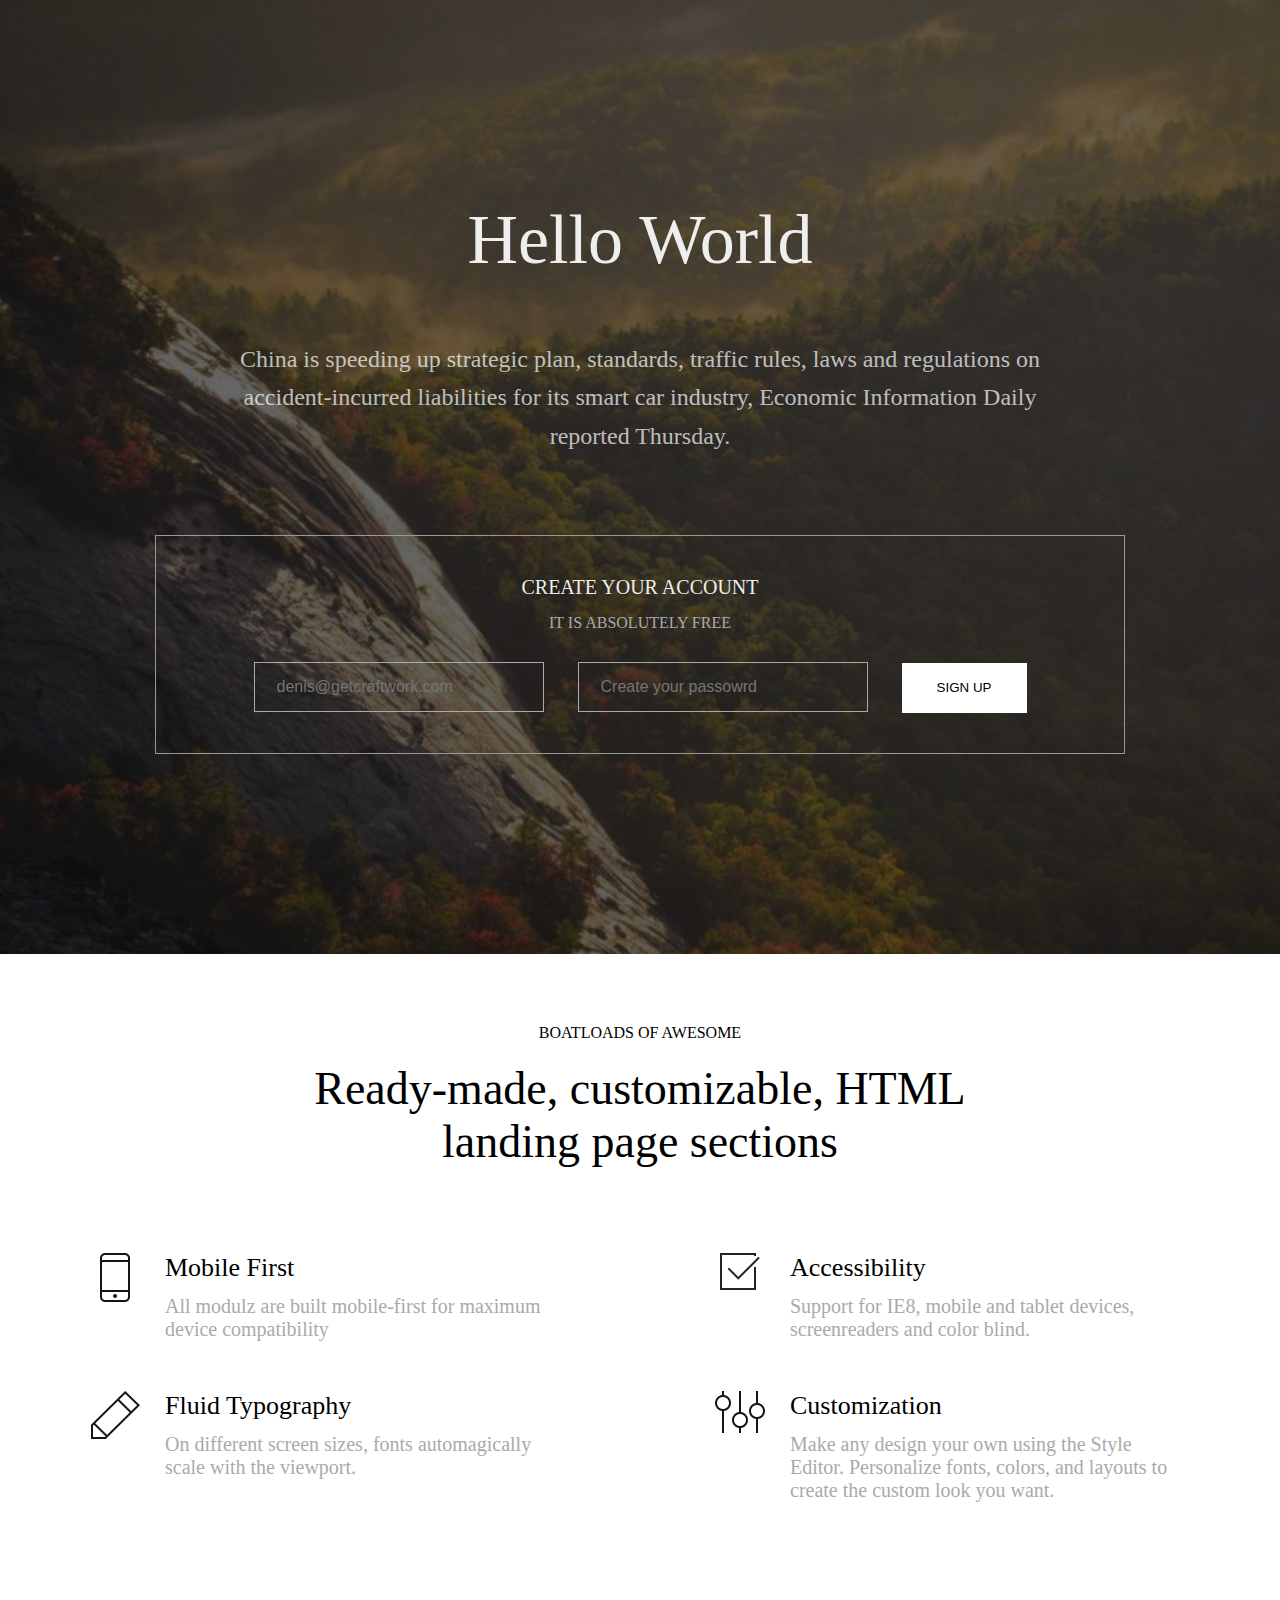
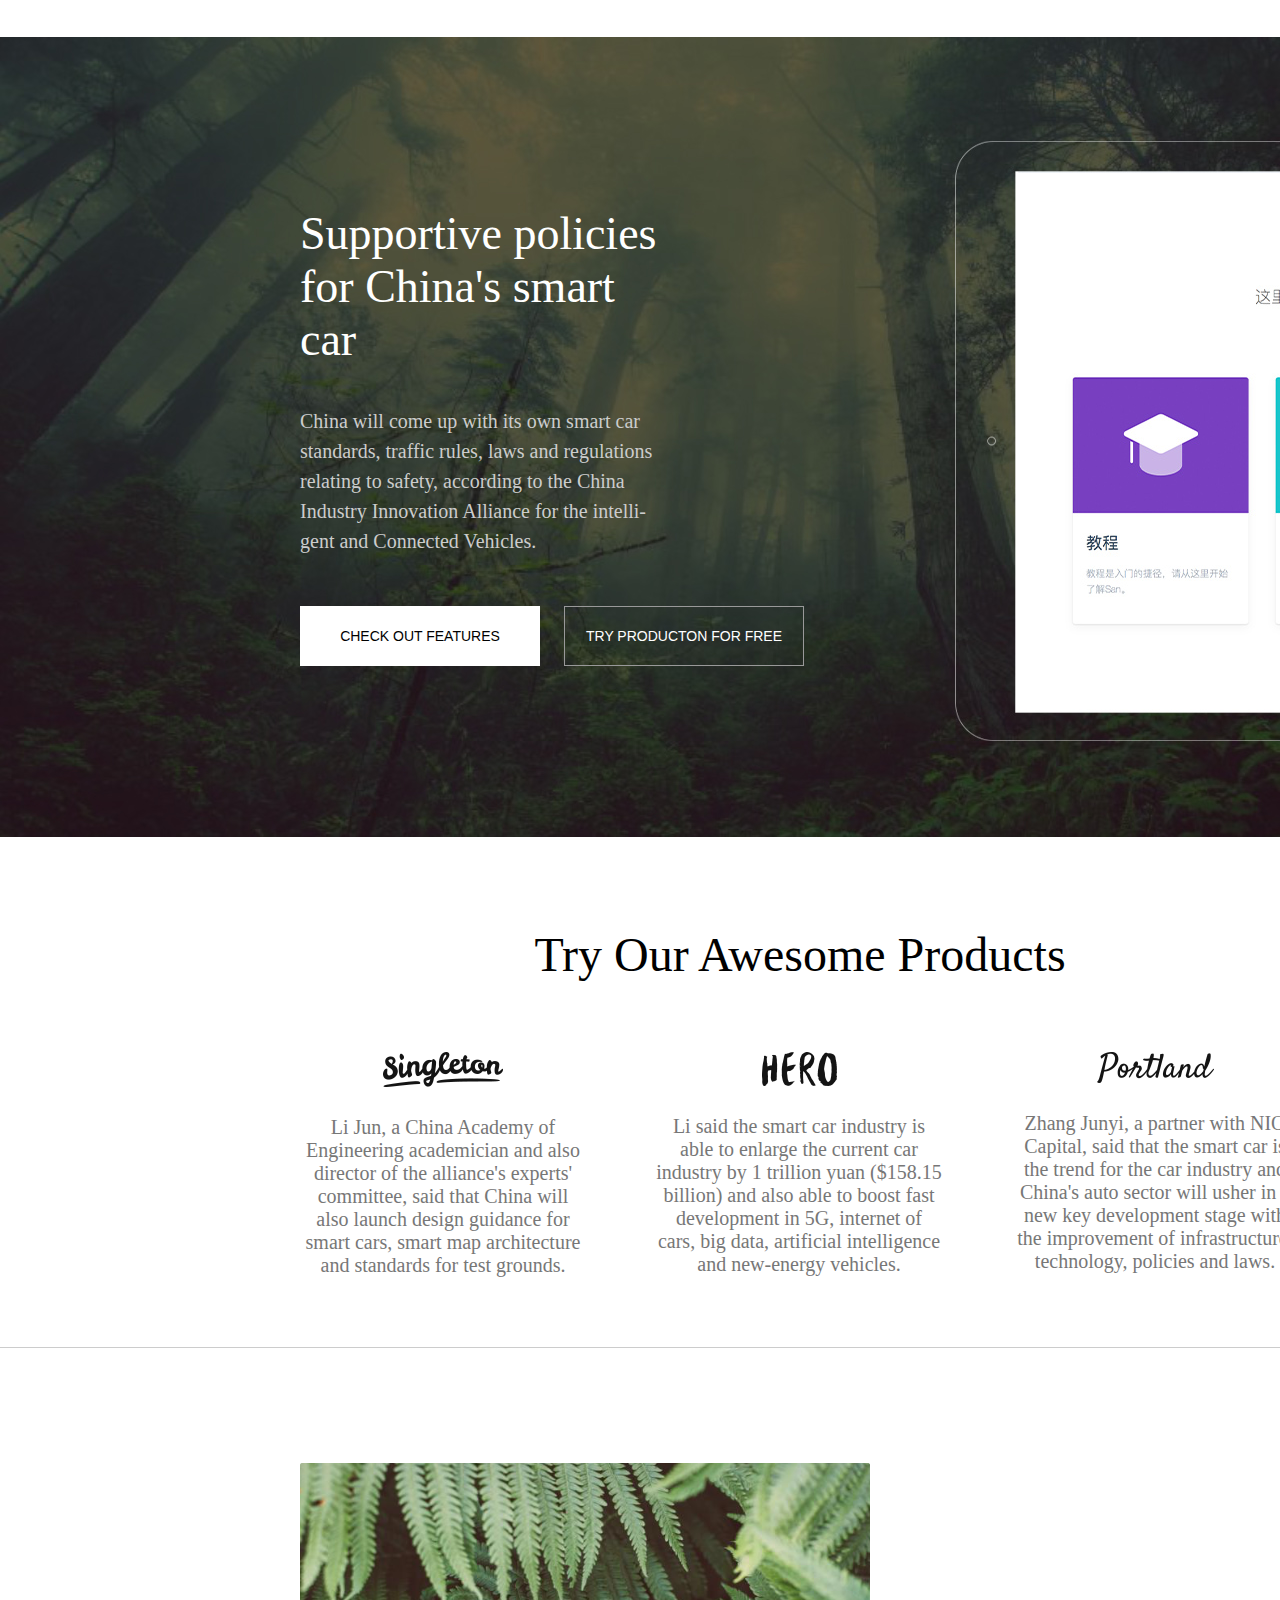
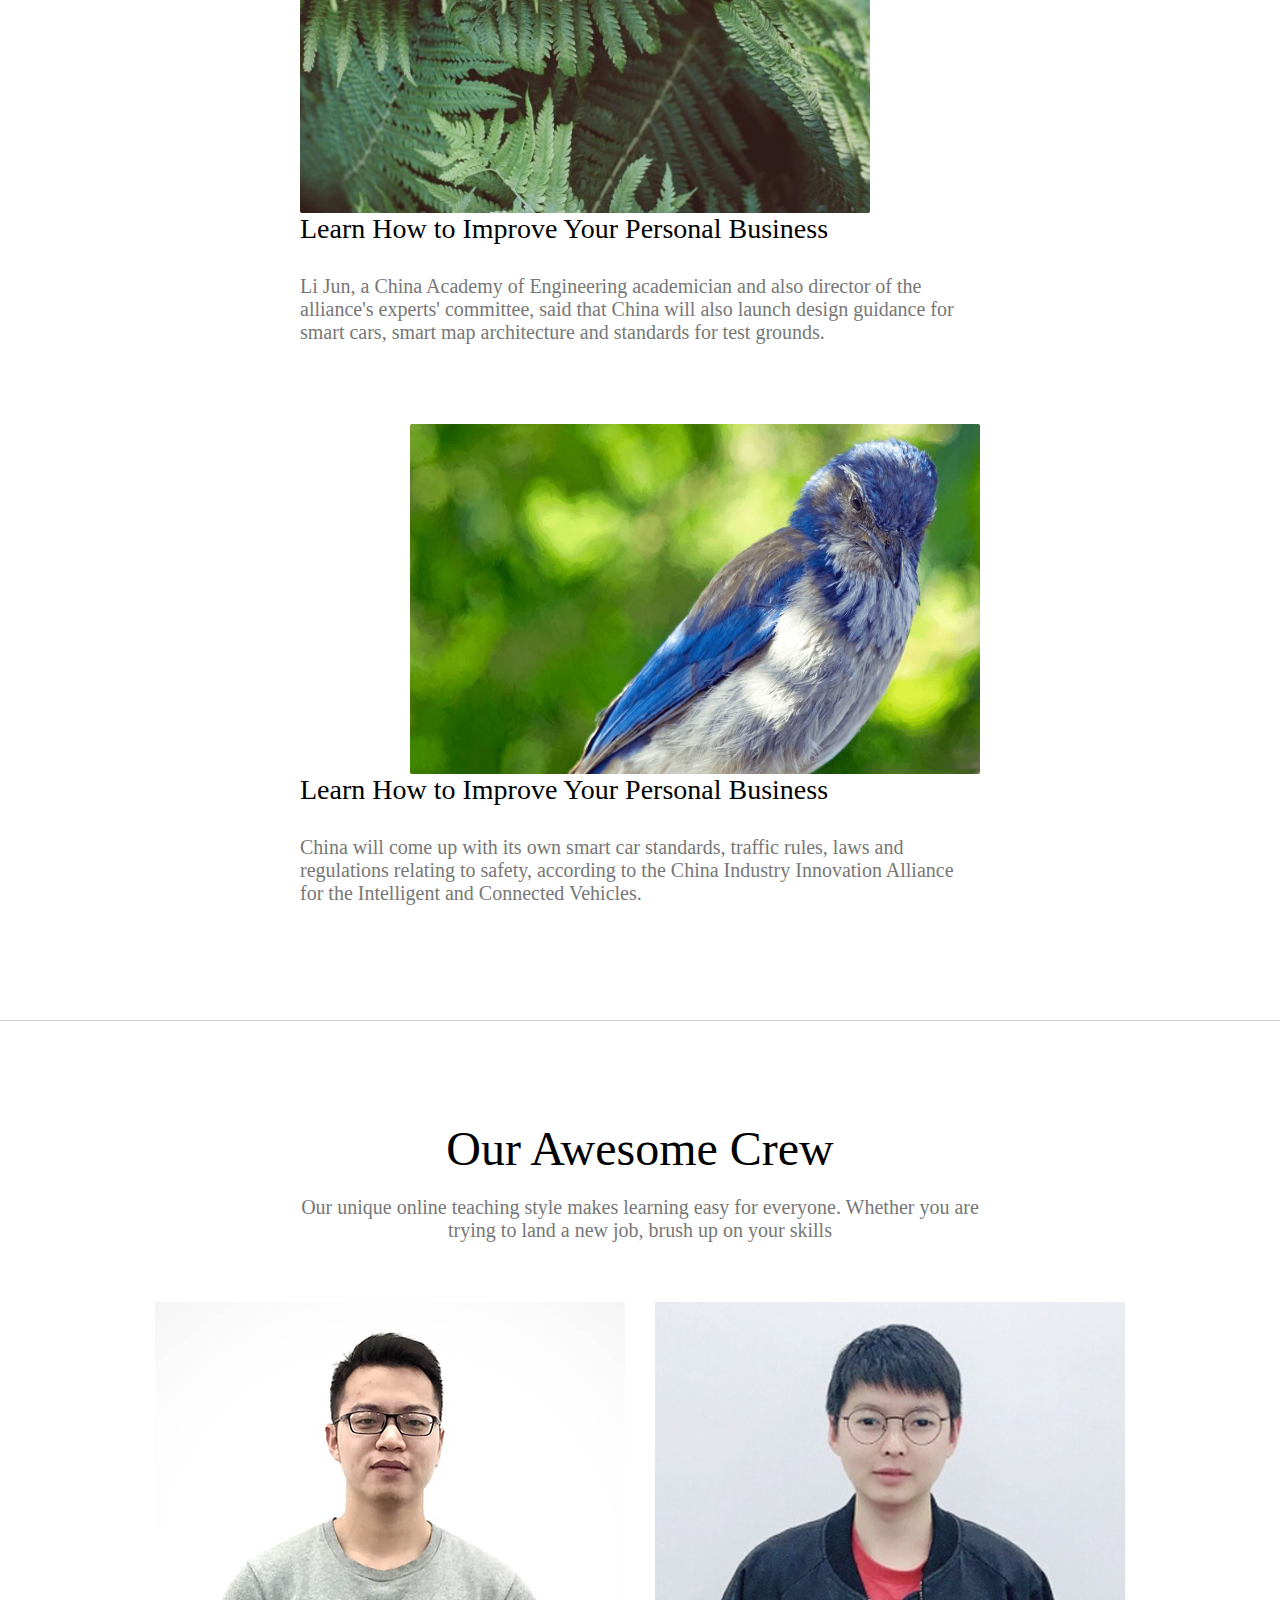
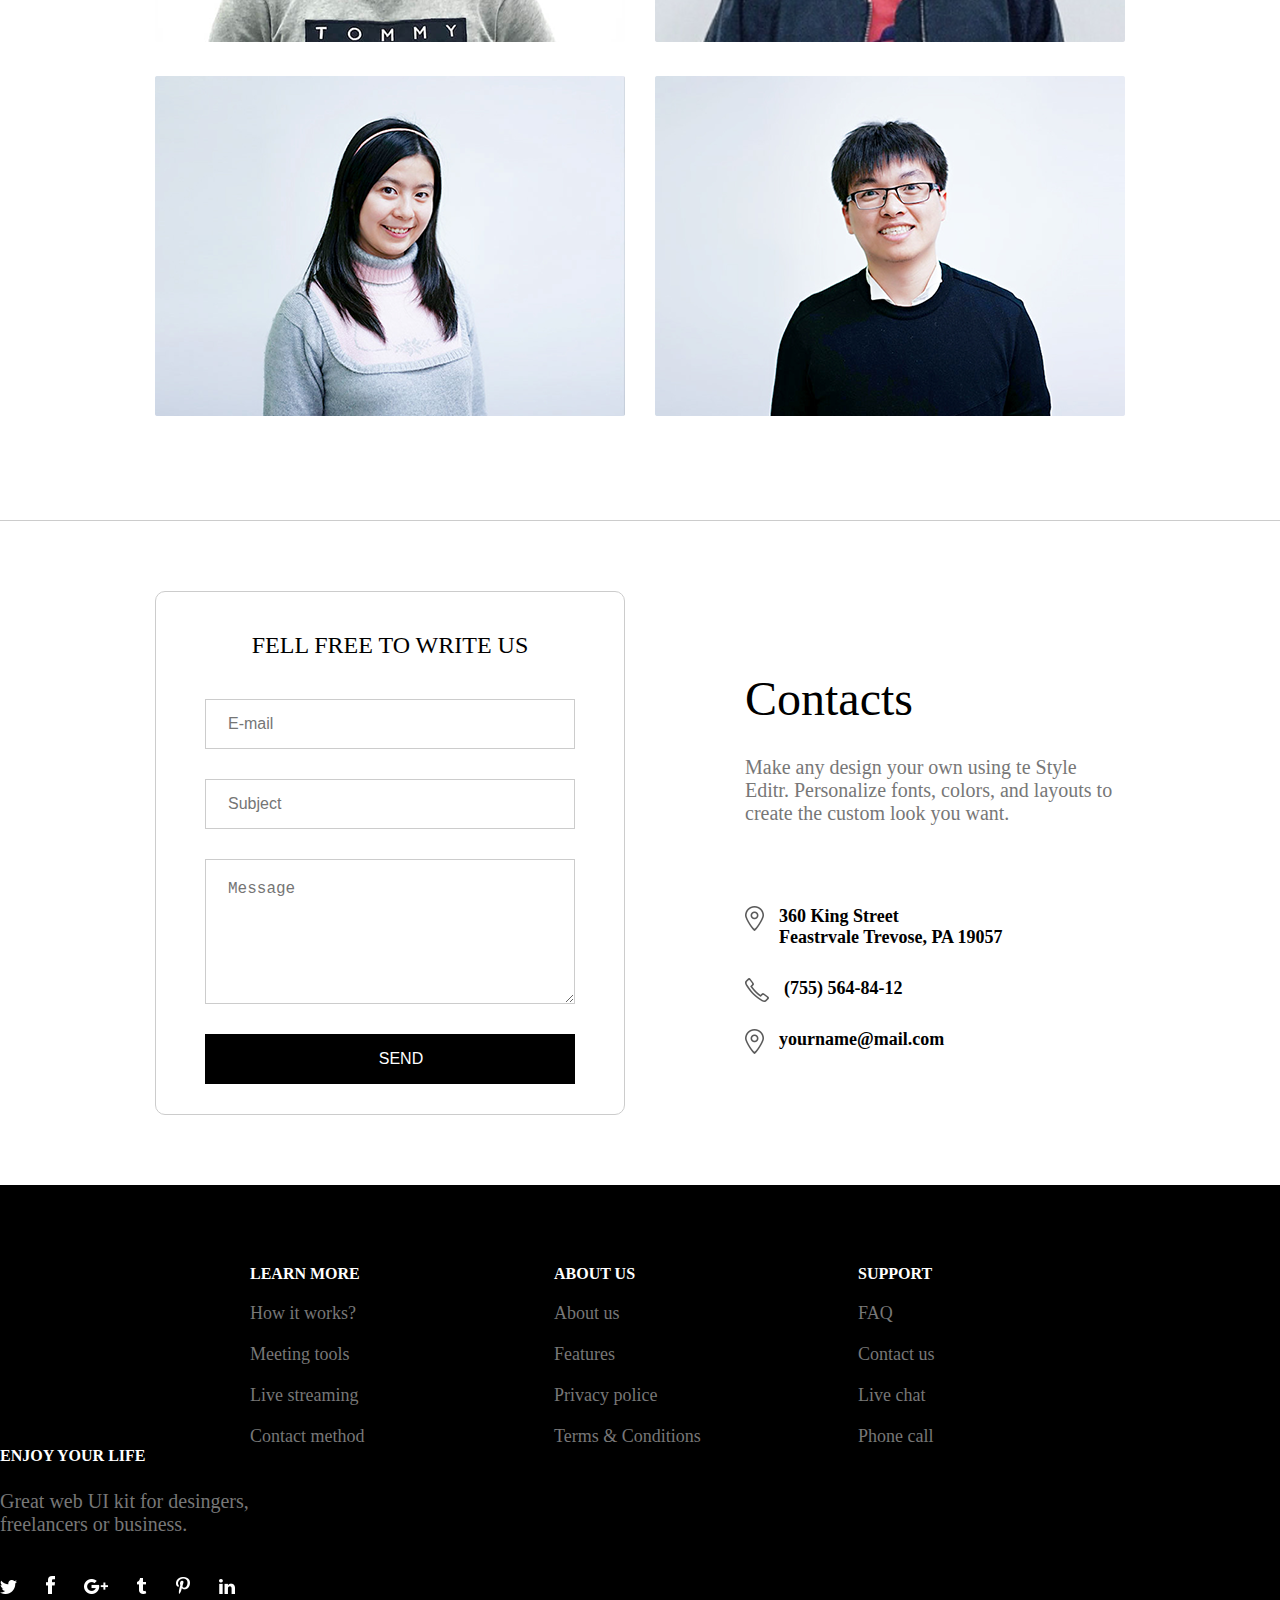
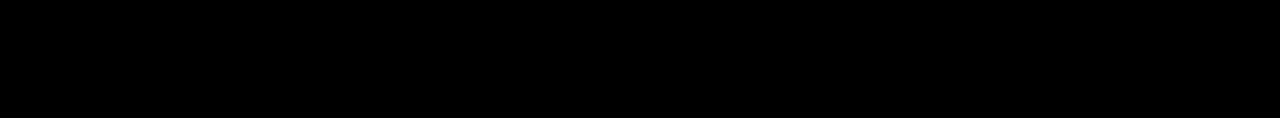
<file: day9-11-v10/index.html>
<!DOCTYPE html>
<html lang="en">
    <head>
        <meta charset="utf-8">
        <link rel="stylesheet" href="https://fonts.googleapis.com/css?family=Montserrat">
        <link rel="stylesheet" href="style.css">
        <title>Day 9-11</title>
    </head>
    <body>
        <section class="hello-world">
            <div class="container">
                <p class="caption">Hello World</p>
                <p class="desc">China is speeding up strategic plan, standards, traffic rules, laws and regulations on accident-incurred liabilities for its smart car industry, Economic Information Daily reported Thursday.</p>
                <div class="create-account">
                    <p class="caption uppercase">Create Your Account</p>
                    <p class="uppercase grey-text">It is absolutely free</p>
                    <form class="sign-up">
                        <input class="input-box active" type="text" name="email" placeholder="denis@getcraftwork.com">
                        <input class="input-box grey-text" type="text" name="password" placeholder="Create your passowrd">
                        <input class="submit-button uppercase" type="submit" value="SIGN UP">
                    </form>
                </div>
            </div>
        </section>

        <section class="sec-features">
            <p class="uppercase">Boatloads of Awesome</p>
            <p class="desc">Ready-made, customizable, HTML landing page sections</p>
            <div class="features">
                <div class="col-1">
                    <div class="feature">
                        <div class="feature-img">
                            <img src="images/Iphone Icon.png">
                        </div>
                        <p>Mobile First</p>
                        <p>All modulz are built mobile-first for maximum device compatibility</p>
                    </div>
                    <div class="feature">
                        <div class="feature-img">
                            <img src="images/Pencil Icon.png">
                        </div>
                        <p>Fluid Typography</p>
                        <p>On different screen sizes, fonts automagically scale with the viewport.</p>
                    </div>
                </div>
                <div class="col-2">
                    <div class="feature">
                        <div class="feature-img">
                            <img src="images/Check Icon.png">
                        </div>
                        <p>Accessibility</p>
                        <p>Support for IE8, mobile and tablet devices, screenreaders and color blind.</p>
                    </div>
                    <div class="feature">
                        <div class="feature-img">
                            <img src="images/Settings Icon.png">
                        </div>
                        <p>Customization</p>
                        <p>Make any design your own using the Style Editor. Personalize fonts, colors, and layouts to create the custom look you want.</p>
                    </div>
                </div>
            </div>
        </section>

        <div class="clear-fix"></div>
        <section class="try-out-1">
            <div class="try-out-1-left">
                <p class="caption">Supportive policies
                for China's smart
                car</p>
                <p class="desc">China will come up with its own smart car
                standards, traffic rules, laws and regulations
                relating to safety, according to the China
                Industry Innovation Alliance for the intelli-
                gent and Connected Vehicles.</p>
                <button class="left-but uppercase">Check out Features</button>
                <button class="right-but uppercase">Try Producton For Free</button>
            </div>

        </section>
        <section class="try-out-2">
            <p class="caption">Try Our Awesome Products</p>
            <div class="three-column">
                <img src="images/Singleton.png">
                <p>Li Jun, a China Academy of Engineering academician and also director of the alliance's experts' committee, said that China will also launch design guidance for smart cars, smart map architecture and standards for test grounds.</p>
            </div>
            <div class="three-column">
                    <img src="images/Hero.png">
                    <p>Li said the smart car industry is able to enlarge the current car industry by 1 trillion yuan ($158.15 billion) and also able to boost fast development in 5G, internet of cars, big data, artificial intelligence and new-energy vehicles.</p>
             </div>
             <div class="three-column">
                <img src="images/Portland.png">
                <p>Zhang Junyi, a partner with NIO Capital, said that the smart car is the trend for the car industry and China's auto sector will usher in a new key development stage with the improvement of infrastructure, technology, policies and laws.</p>
            </div>   
        </section>

        <div class="clear-fix"></div>
        <section class="explanation">
            <div class="row-1">
                <img src="images/img1.png">
                <p class="caption">Learn How to Improve Your Personal Business</p>
                <p class="desc">Li Jun, a China Academy of Engineering academician and also director of the alliance's experts' committee, said that China will also launch design guidance for smart cars, smart map architecture and standards for test grounds.</p>
            </div>
            <div class="clear-fix"></div>
            <div class="row-2">
                    <img src="images/img2.png">
                    <p class="caption">Learn How to Improve Your Personal Business</p>
                    <p class="desc">China will come up with its own smart car standards, traffic rules, laws and regulations relating to safety, according to the China Industry Innovation Alliance for the Intelligent and Connected Vehicles.</p>
               
                
            </div>
        </section>
        <div class="clear-fix"></div>
        <section class="our-crew">
            <p class="caption">Our Awesome Crew</p>
            <p class="desc">Our unique online teaching style makes learning easy for everyone. Whether you
            are trying to land a new job, brush up on your skills</p>
            <div class="crews">
                <div class="crew">
                    <img src="images/Background1.png">
                    <div class="profile">
                        <p class="name"><a href="#">Ethan Dutton</a></p>
                        <p class="job uppercase">Senior Visual Designer</p>
                        <ul>
                            <li>
                                <a href="#"><img src="images/Facebook.png"></a>
                            </li>
                            <li>
                                <a href="#"><img src="images/Twitter.png"></a>
                            </li>
                            <li>
                                <a href="#"><img src="images/Instagram.png"></a>
                            </li>
                        </ul>
                        
                        
                    </div>
                </div>
                <div class="crew">
                        <img src="images/Background2.png">
                </div>
                <div class="crew">
                        <img src="images/Background3.png">
                </div>
                <div class="crew">
                        <img src="images/Background4.png">
                </div>
            </div>
        </section>
        <div class="clear-fix"></div>
        <section class="contacts">
                <div class="col-1">
                    <p class="caption uppercase">Fell Free to Write Us</p>
                    <form>
                        <input type="text" name="email" placeholder="E-mail">
                        <input type="text" name="subject" placeholder="Subject">
                        <textarea name="message" placeholder="Message"></textarea>
                        <input type="submit" value="SEND">
                    </form>
                </div>
                <div class="col-2">
                    <p class="caption">Contacts</p>
                    <p class="desc">Make any design your own using te Style
                    Editr. Personalize fonts, colors, and layouts to
                    create the custom look you want.</p>
                    <ul>
                        <li>
                            <img src="images/Map Icon.png">
                            <p></p>360 King Street</p>
                            <p>Feastrvale Trevose, PA 19057</p>
                        </li>
                        <li>
                            <img src="images/Phone Icon.png">
                            (755) 564-84-12
                        </li>
                        <li>
                            <img src="images/Map Icon.png">
                            yourname@mail.com
                        </li>
                    </ul>
                </div>
        </section>
        <div class="clear-fix"></div>
        <section class="footer">
            <div class="footer-menus">
                <ul>
                    <li class="menu">
                        <h4>Learn More</h4>
                        <ul>
                            <li>
                                <a href="#">How it works?</a>
                            </li>
                            <li>
                                <a href="#">Meeting tools</a>
                            </li>
                            <li>
                                <a href="#">Live streaming</a>
                            </li>
                            <li>
                                <a href="#">Contact method</a>
                            </li>
                        </ul>
                    </li>
                    <li class="menu">
                        <h4>About Us</h4>
                        <ul>
                            <li>
                                <a href="#">About us</a>
                            </li>
                            <li>
                                <a href="#">Features</a>
                            </li>
                            <li>
                                <a href="#">Privacy police</a>
                            </li>
                            <li>
                                <a href="#">Terms & Conditions</a>
                            </li>
                        </ul>
                    </li>
                    <li class="menu">
                        <h4>Support</h4>
                        <ul>
                            <li>
                                <a href="#">FAQ</a>
                            </li>
                            <li>
                                <a href="#">Contact us</a>
                            </li>
                            <li>
                                <a href="#">Live chat</a>
                            </li>
                            <li>
                                <a href="#">Phone call</a>
                            </li>
                        </ul>
                    </li>
                </ul>
            </div>
            <div class="socials">
                <h4>Enjoy Your Life</h4>
                <p>Great web UI kit for desingers, freelancers or business.</p>
                <ul class="inline">
                    <li><a href="#"><img src="images/Twitter Icon.png"></a></li>
                    <li><a href="#"><img src="images/Facebook Icon.png"></a></li>
                    <li><a href="#"><img src="images/Google Icon.png"></a></li>
                    <li><a href="#"><img src="images/Tumbler Icon.png"></a></li>
                    <li><a href="#"><img src="images/Pinterest Icon.png"></a></li>
                    <li><a href="#"><img src="images/LinkedIn Icon.png"></a></li>
                </ul>
            </div>
        </section>

    </body>
</html>
</file>
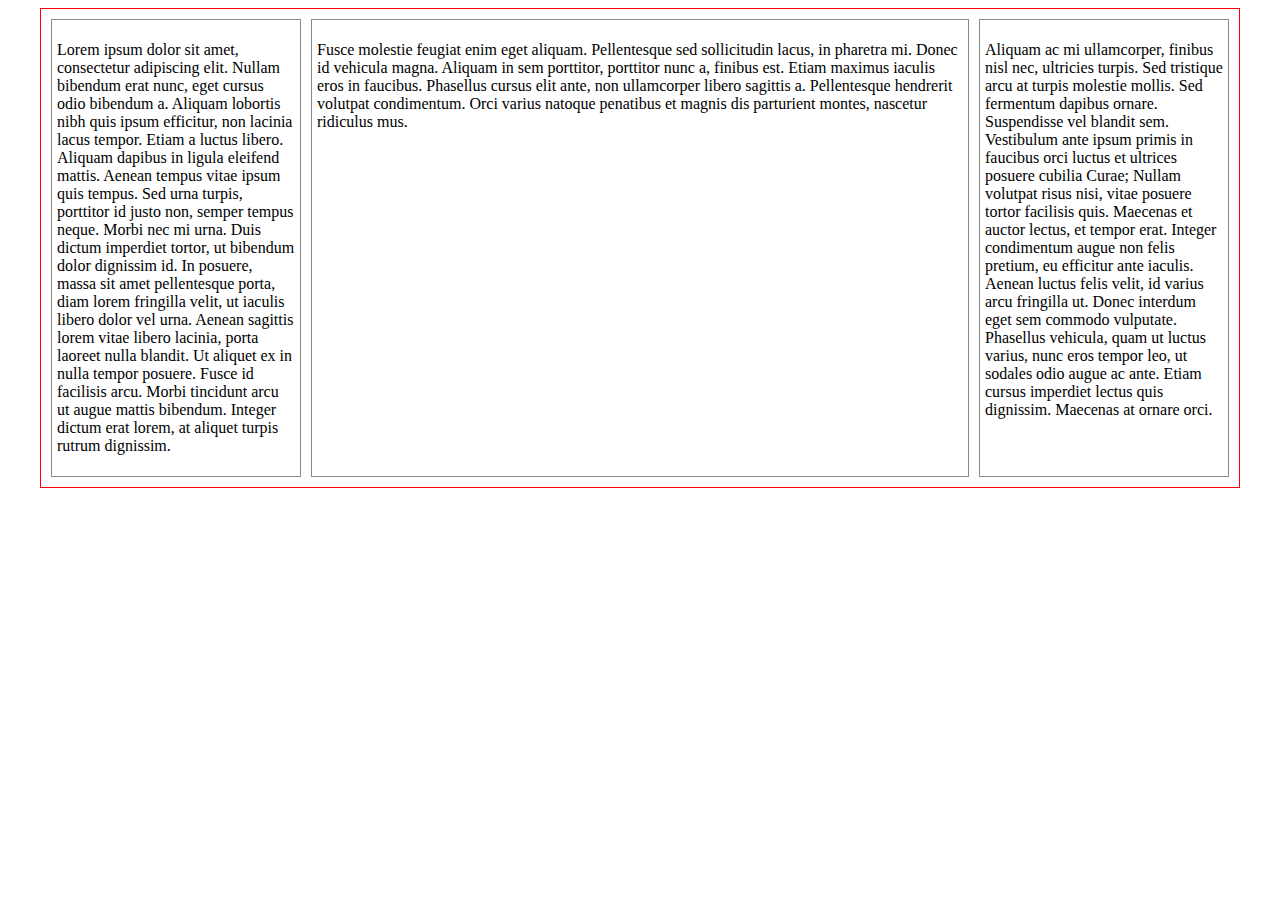
<file: css-layout/flex-layout-31.html>
<!DOCTYPE html>
<html lang="en">
    <head>
        <meta charset="utf-8">
        <link rel="stylesheet" href="flex-layout-31.css">
        <title>Float, Position Layout</title>
    </head>
    <body>
        <section class="container">
            <article class="col first-col">
                <p>Lorem ipsum dolor sit amet, consectetur adipiscing elit. Nullam bibendum erat nunc, eget cursus odio bibendum a. Aliquam lobortis nibh quis ipsum efficitur, non lacinia lacus tempor. Etiam a luctus libero. Aliquam dapibus in ligula eleifend mattis. Aenean tempus vitae ipsum quis tempus. Sed urna turpis, porttitor id justo non, semper tempus neque. Morbi nec mi urna. Duis dictum imperdiet tortor, ut bibendum dolor dignissim id. In posuere, massa sit amet pellentesque porta, diam lorem fringilla velit, ut iaculis libero dolor vel urna. Aenean sagittis lorem vitae libero lacinia, porta laoreet nulla blandit. Ut aliquet ex in nulla tempor posuere. Fusce id facilisis arcu. Morbi tincidunt arcu ut augue mattis bibendum. Integer dictum erat lorem, at aliquet turpis rutrum dignissim. </p>                    
            </article>
            <article class="col second-col">
                <p>Fusce molestie feugiat enim eget aliquam. Pellentesque sed sollicitudin lacus, in pharetra mi. Donec id vehicula magna. Aliquam in sem porttitor, porttitor nunc a, finibus est. Etiam maximus iaculis eros in faucibus. Phasellus cursus elit ante, non ullamcorper libero sagittis a. Pellentesque hendrerit volutpat condimentum. Orci varius natoque penatibus et magnis dis parturient montes, nascetur ridiculus mus.</p>
            </article>
            <article class="col third-col">
                <p>Aliquam ac mi ullamcorper, finibus nisl nec, ultricies turpis. Sed tristique arcu at turpis molestie mollis. Sed fermentum dapibus ornare. Suspendisse vel blandit sem. Vestibulum ante ipsum primis in faucibus orci luctus et ultrices posuere cubilia Curae; Nullam volutpat risus nisi, vitae posuere tortor facilisis quis. Maecenas et auctor lectus, et tempor erat. Integer condimentum augue non felis pretium, eu efficitur ante iaculis. Aenean luctus felis velit, id varius arcu fringilla ut. Donec interdum eget sem commodo vulputate. Phasellus vehicula, quam ut luctus varius, nunc eros tempor leo, ut sodales odio augue ac ante. Etiam cursus imperdiet lectus quis dignissim. Maecenas at ornare orci.</p>
            </article>
        </section>
    </body>
</html>
</file>
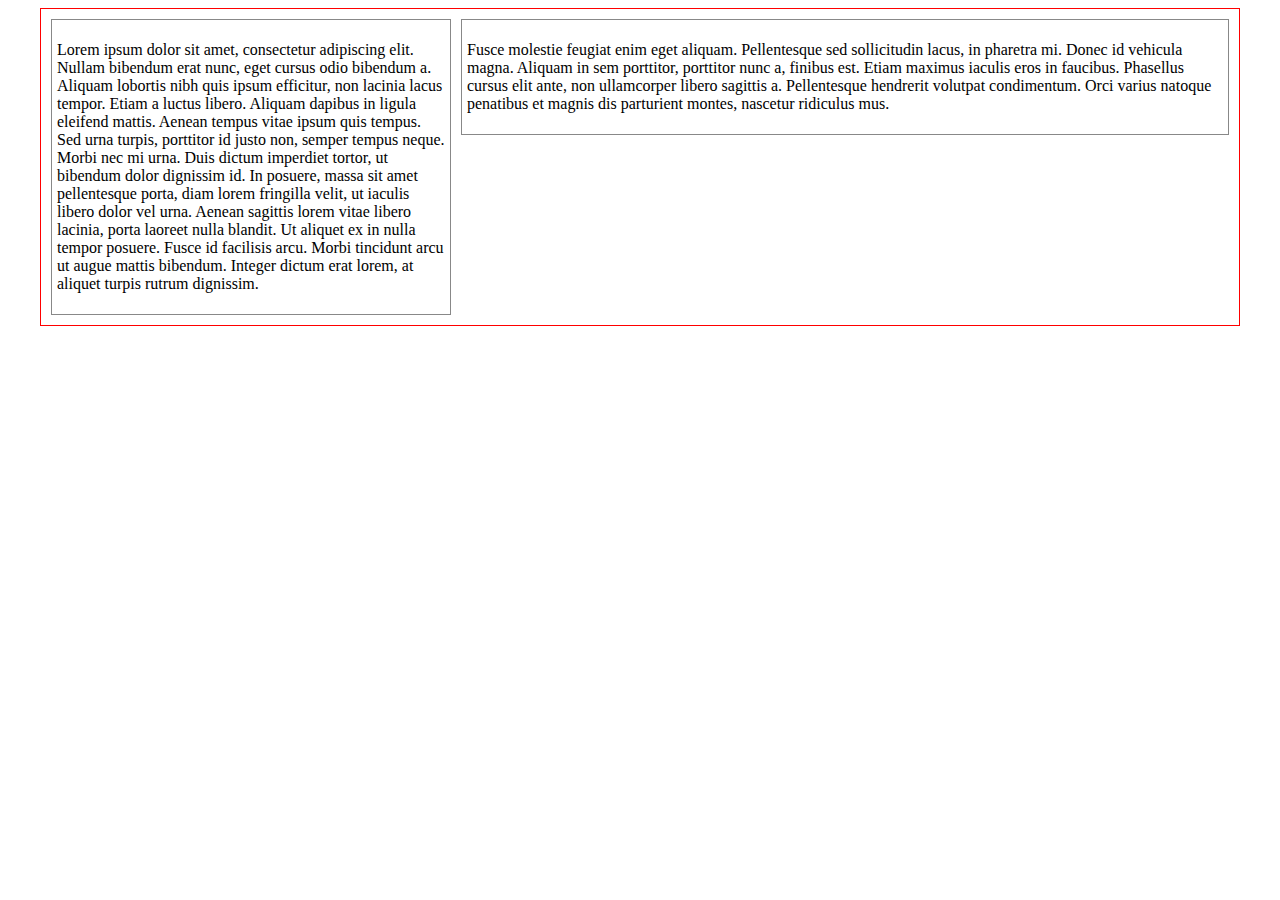
<file: css-layout/float-layout-21.html>
<!DOCTYPE html>
<html lang="en">
    <head>
        <meta charset="utf-8">
        <link rel="stylesheet" href="float-layout-21.css">
        <title>Float, Position Layout</title>
    </head>
    <body>
        <section class="container">
            <article class="col first-col">
                <p>Lorem ipsum dolor sit amet, consectetur adipiscing elit. Nullam bibendum erat nunc, eget cursus odio bibendum a. Aliquam lobortis nibh quis ipsum efficitur, non lacinia lacus tempor. Etiam a luctus libero. Aliquam dapibus in ligula eleifend mattis. Aenean tempus vitae ipsum quis tempus. Sed urna turpis, porttitor id justo non, semper tempus neque. Morbi nec mi urna. Duis dictum imperdiet tortor, ut bibendum dolor dignissim id. In posuere, massa sit amet pellentesque porta, diam lorem fringilla velit, ut iaculis libero dolor vel urna. Aenean sagittis lorem vitae libero lacinia, porta laoreet nulla blandit. Ut aliquet ex in nulla tempor posuere. Fusce id facilisis arcu. Morbi tincidunt arcu ut augue mattis bibendum. Integer dictum erat lorem, at aliquet turpis rutrum dignissim. </p>                    
            </article>
            <article class="col second-col">
                <p>Fusce molestie feugiat enim eget aliquam. Pellentesque sed sollicitudin lacus, in pharetra mi. Donec id vehicula magna. Aliquam in sem porttitor, porttitor nunc a, finibus est. Etiam maximus iaculis eros in faucibus. Phasellus cursus elit ante, non ullamcorper libero sagittis a. Pellentesque hendrerit volutpat condimentum. Orci varius natoque penatibus et magnis dis parturient montes, nascetur ridiculus mus.</p>
            </article>
        </section>
    </body>
</html>
</file>
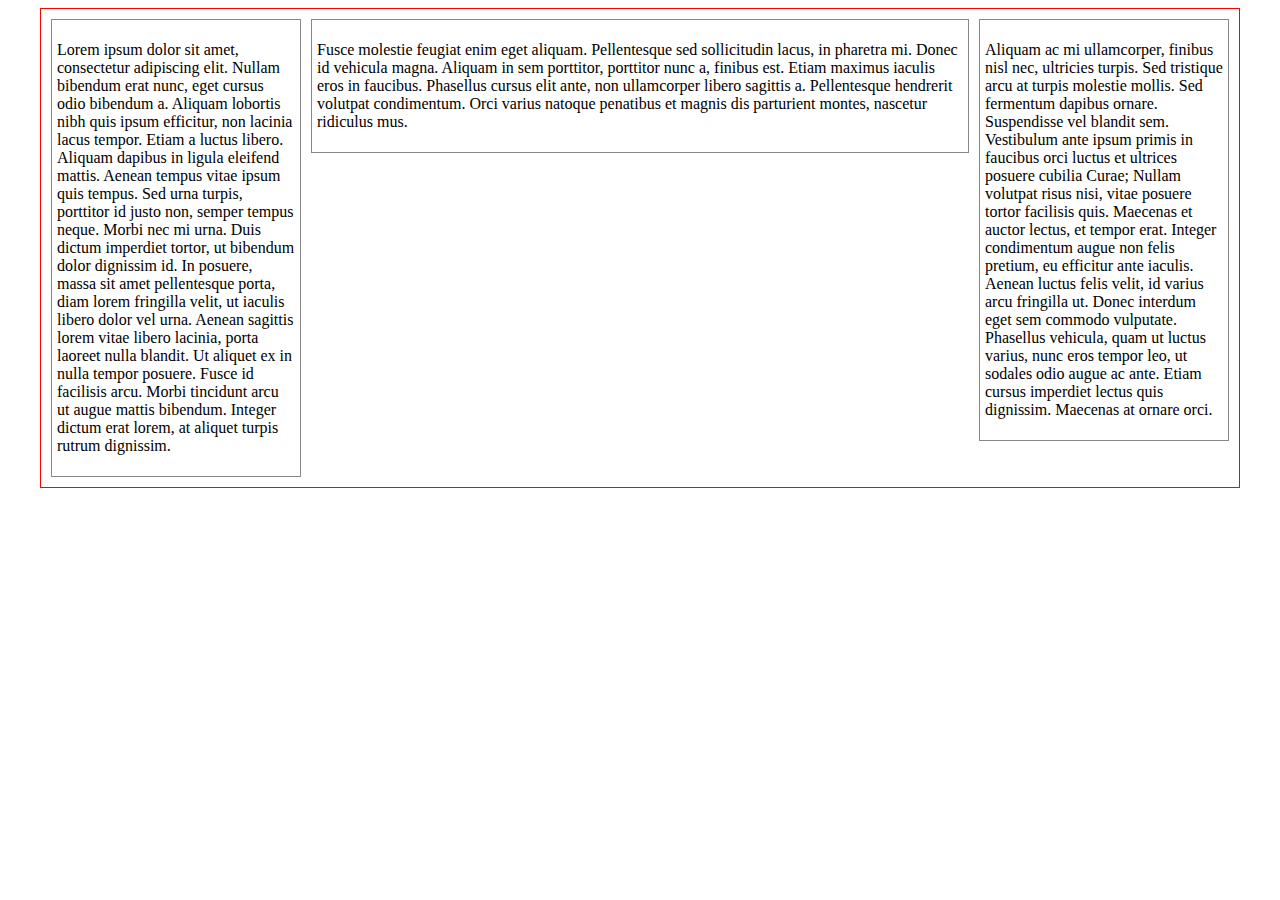
<file: css-layout/float-layout-31.html>
<!DOCTYPE html>
<html lang="en">
    <head>
        <meta charset="utf-8">
        <link rel="stylesheet" href="float-layout-31.css">
        <title>Float, Position Layout</title>
    </head>
    <body>
        <section class="container">
            <article class="col first-col">
                <p>Lorem ipsum dolor sit amet, consectetur adipiscing elit. Nullam bibendum erat nunc, eget cursus odio bibendum a. Aliquam lobortis nibh quis ipsum efficitur, non lacinia lacus tempor. Etiam a luctus libero. Aliquam dapibus in ligula eleifend mattis. Aenean tempus vitae ipsum quis tempus. Sed urna turpis, porttitor id justo non, semper tempus neque. Morbi nec mi urna. Duis dictum imperdiet tortor, ut bibendum dolor dignissim id. In posuere, massa sit amet pellentesque porta, diam lorem fringilla velit, ut iaculis libero dolor vel urna. Aenean sagittis lorem vitae libero lacinia, porta laoreet nulla blandit. Ut aliquet ex in nulla tempor posuere. Fusce id facilisis arcu. Morbi tincidunt arcu ut augue mattis bibendum. Integer dictum erat lorem, at aliquet turpis rutrum dignissim. </p>                    
            </article>
            <article class="col second-col">
                <p>Fusce molestie feugiat enim eget aliquam. Pellentesque sed sollicitudin lacus, in pharetra mi. Donec id vehicula magna. Aliquam in sem porttitor, porttitor nunc a, finibus est. Etiam maximus iaculis eros in faucibus. Phasellus cursus elit ante, non ullamcorper libero sagittis a. Pellentesque hendrerit volutpat condimentum. Orci varius natoque penatibus et magnis dis parturient montes, nascetur ridiculus mus.</p>
            </article>
            <article class="col third-col">
                <p>Aliquam ac mi ullamcorper, finibus nisl nec, ultricies turpis. Sed tristique arcu at turpis molestie mollis. Sed fermentum dapibus ornare. Suspendisse vel blandit sem. Vestibulum ante ipsum primis in faucibus orci luctus et ultrices posuere cubilia Curae; Nullam volutpat risus nisi, vitae posuere tortor facilisis quis. Maecenas et auctor lectus, et tempor erat. Integer condimentum augue non felis pretium, eu efficitur ante iaculis. Aenean luctus felis velit, id varius arcu fringilla ut. Donec interdum eget sem commodo vulputate. Phasellus vehicula, quam ut luctus varius, nunc eros tempor leo, ut sodales odio augue ac ante. Etiam cursus imperdiet lectus quis dignissim. Maecenas at ornare orci.</p>
            </article>
        </section>
    </body>
</html>
</file>
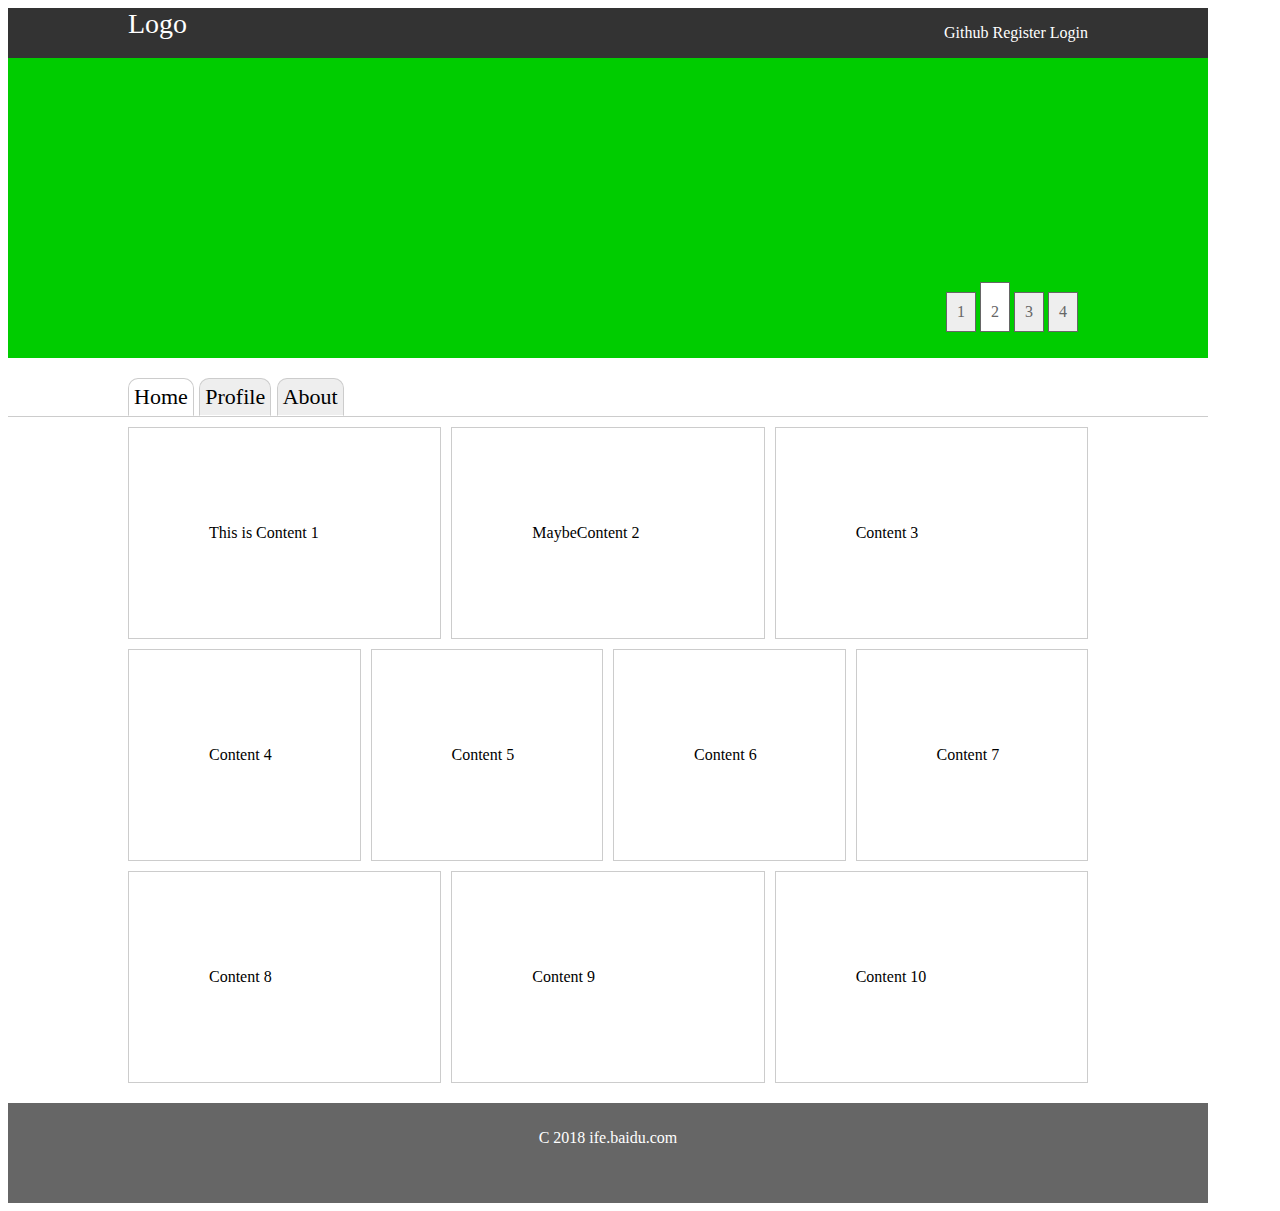
<file: css-layout/ife-task.html>
<!DOCTYPE html>
<html lang="en">
    <head>
        <meta charset="utf-8">
        <link rel="stylesheet" href="ife-task.css">
        <title>ife task</title>
    </head>
    <html>
        <div class="container">
            <header>
                <div class="top-banner">
                    <div class="logo">
                        <a href="#">Logo</a>
                    </div>
                    <nav class="top-right-nav">
                        <ul>
                            <li><a href="#">Github</a></li>
                            <li><a href="#">Register</a></li>
                            <li><a href="#">Login</a></li>
                        </ul>
                    </nav>
                </div>
            </header>
            <section class="banner">
                <div class="banner-content">
                    <ul class="banner-number">
                        <li><a href="#">1</a></li>
                        <li class="active"><a href="#">2</a></li>
                        <li><a href="#">3</a></li>
                        <li><a href="#">4</a></li>
                    </ul>
                </div>
            </section>
            <section class="menu">
                <nav class="main-nav">
                    <ul>
                        <li class="active"><a href="#">Home</a></li>
                        <li><a href="#">Profile</a></li>
                        <li><a href="#">About</a></li>                        
                    </ul>
                </nav>
            </section>
            <section class="main-content">
                <div class="row-1">
                    <article class="column-1">
                        <p>This is Content 1</p>
                    </article>
                    <article class="column-2">
                        <p>MaybeContent 2</p>
                    </article>
                    <article class="column-3">
                        <p>Content 3</p>
                    </article>
                </div>
                <div class="row-2">
                    <article class="column-4">
                        <p>Content 4</p>
                    </article>
                    <article class="column-5">
                        <p>Content 5</p>
                    </article>
                    <article class="column-6">
                        <p>Content 6</p>
                    </article>
                    <article class="column-7">
                        <p>Content 7</p>
                    </article>
                </div>
                <div class="row-3">
                    <article class="column-8">
                        <p>Content 8</p>
                    </article>
                    <article class="column-9">
                        <p>Content 9</p>
                    </article>
                    <article class="column-10">
                        <p>Content 10</p>
                    </article>
                </div>
            </section>
            <footer>
                <p>C 2018 ife.baidu.com</p>
            </footer>
        </div>
    </html>
</html>
</file>
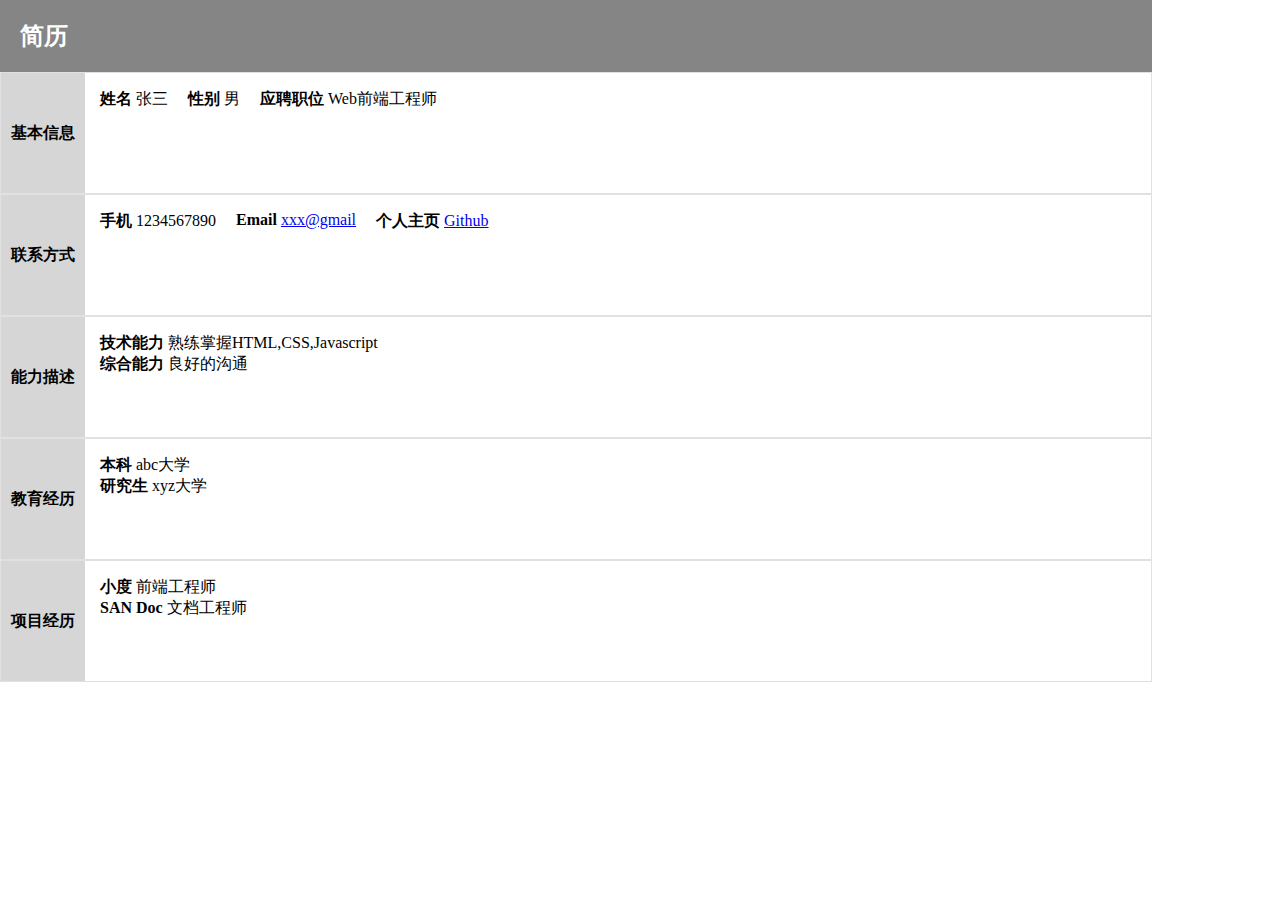
<file: resume/resume.html>
<!DOCTYPE html>
<html lang="en">
    <head>
        <meta charset="utf-8">
        <link rel="stylesheet" href="css/style_3.css">
        <title>简历</title>

    </head>
    <body>
        <div class="container">
            <h1>简历</h1>
            <div class="entry">
                <div class="entry-title">
                    <p class="title-bold">基本信息</p>
                </div>
                <div class="entry-content">
                    <ul class="ul-horizontal">
                        <li><span class="title-bold">姓名 </span>张三</li>
                        <li><span class="title-bold">性别 </span>男</li>
                        <li><span class="title-bold">应聘职位 </span>Web前端工程师</li>
                    </ul>
                </div>
            </div>

            <div class="entry">
                    <div class="entry-title">
                        <p class="title-bold">联系方式</p>
                    </div>
                    <div class="entry-content">
                        <ul class="ul-horizontal">
                            <li><span class="title-bold">手机 </span>1234567890</li>
                            <li><span class="title-bold">Email </span><a href="#">xxx@gmail</a></li>
                            <li><span class="title-bold">个人主页 </span><a href="#">Github</a></li>
                        </ul>
                    </div>
            </div>

            <div class="entry">
                <div class="entry-title">
                    <p class="title-bold">能力描述</p>
                </div>
                <div class="entry-content">
                    <ul>
                        <li><span class="title-bold">技术能力 </span>熟练掌握HTML,CSS,Javascript</li>
                        <li><span class="title-bold">综合能力 </span>良好的沟通</li>
                    </ul>
                </div>
            </div>

            <div class="entry">
                <div class="entry-title">
                    <p class="title-bold">教育经历</p>
                </div>
                <div class="entry-content">
                    <ul>
                        <li><span class="title-bold">本科 </span>abc大学</li>
                        <li><span class="title-bold">研究生 </span>xyz大学</li>
                    </ul>
                </div>
            </div> 
            
            <div class="entry">
                <div class="entry-title">
                    <p class="title-bold">项目经历</p>
                </div>
                <div class="entry-content">
                    <ul>
                        <li><span class="title-bold">小度 </span>前端工程师</li>
                        <li><span class="title-bold">SAN Doc </span>文档工程师</li>
                    </ul>
                </div>
            </div>

        </div>
    </body>
</html>
</file>
<file: day9-11-v10/style.css>
* {
    box-sizing: border-box;
}

body {
    margin: 0;
    padding: 0;
}

p input {
    font-family: 'Montserrat', sans-serif;
}

p {
    margin: 0;
    padding: 0;
}

h4 {
    margin: 0;
    text-transform: uppercase;
}

.container {
    width: 970px;
    margin: 0 auto;
    text-align: center;
}

.hello-world {
    padding-top: 200px;
    padding-bottom: 200px;

    background-image: url(images/bg1.jpg);
    background-repeat: no-repeat;
    color: #eee;
}


.hello-world .caption {
    margin: 0;
    font-size: 70px;
}

.hello-world .desc {
    padding-top: 60px;
    padding-bottom: 80px;
    margin: 0 auto;
    width: 850px;
    font-size: 24px;
    line-height: 1.6;
    color: rgba(255, 255, 255, 0.702);
}

.create-account {
    padding: 40px 80px;
    border: 1px solid #999;

}

.create-account .caption {
    padding-bottom: 15px;
    font-size: 20px;
}

.sign-up {
    padding-top: 30px;
}

.sign-up .input-box {
    width: 290px;
    height: 50px;
    padding: 0 0 0 22px;
    margin: 0 30px 0 0;
    border: 1px solid #aaa;
    background-color: transparent;
    font-size: 16px;
}

.sign-up .active {
    color: #fff;
}

.sign-up .submit-button {
    width: 125px;
    height: 50px;
    border: 1px solid #fff;
    background-color: #fff;

}

.sec-features {
    padding-top: 70px;
    padding-bottom: 110px;
    text-align: center;
}

.sec-features p:first-child {
    font-size: 16px;
}

.sec-features p.desc {
    width: 670px;
    padding-top: 20px;
    padding-bottom: 60px;
    margin: 0 auto;
    font-size: 46px;

}

.features {
    width: 1100px;
    margin: 0 auto;
}

.features .col-1, .feautres .col-2{
    float: left;
    width: 475px;
}

.features .col-1 {
    margin-right: 150px;
}

.features .feature {
    padding-top: 25px;
    padding-bottom: 25px;

}

.feature-img {
    float: left;
    width: 50px;
    height: 110px;
    margin-right: 25px;
}



.feature p:nth-child(2) {
    padding-bottom: 12px;
    font-size: 26px;
    text-align: left;
}

.feature p:nth-child(3) {
    font-size: 20px;
    color: #aaa;
    text-align: left;
}


.try-out-1 {
    height: 800px;
    background-image: url("images/bg2.jpg");
    background-repeat: no-repeat;
}

.try-out-1-left {
    /*width: 510px;
    height: 435px;*/
    padding-top: 170px;
    padding-left: 300px;
}

.try-out-1-left .caption {
    width: 375px;
    font-size: 46px;
    color: #fff;
}

.try-out-1-left .desc {
    width: 375px;
    padding-top: 40px;
    padding-bottom: 50px;
    font-size: 20px;
    line-height: 1.5;
    color: #ccc;
}

.try-out-1-left .left-but,  .try-out-1-left .right-but{
    width: 240px;
    height: 60px;
    font-size: 14px;
}

.try-out-1-left .left-but {
    margin-right: 20px;
    border: 1px solid #fff;
    background-color: #fff;

}

.try-out-1-left .right-but {
    background-color: transparent;
    border: 1px solid #999;
    color: #fff;
}



.try-out-1-right {
    float: right;
}

.try-out-2 {
    width: 1000px;
    margin: 90px 300px 0 300px;
}

.try-out-2 .caption {
    margin-bottom: 70px;
    font-size: 48px;
    text-align: center;
}

.try-out-2 .three-column {
    width: 286px;
    margin-bottom: 70px;
    float: left;
    text-align: center;
}

.try-out-2 .three-column:nth-child(3) {
    margin-left: 70px;
}

.try-out-2 .three-column:nth-child(4) {
    margin-left: 70px;
}

.try-out-2 .three-column img {
    margin-bottom: 25px;


}

.try-out-2 .three-column p {
    font-size: 20px;
    color: #777;
}


.explanation {
    padding: 115px 300px;
    border-top: 1px solid #ccc;
    border-bottom: 1px solid #ccc;
}

.explanation .row-1, .explanation .row-2 {
    overflow: auto;
}

.explanation .row-2 {
    padding-top: 80px;
}

.explanation .row-1 img {
    float: left;
    padding-right: 100px;
}

.explanation .row-2 img {
    float: right;
    padding-left: 80px;
}

.explanation .caption {
    padding-top: 75px;
    padding-bottom: 30px;
    font-size: 28px;
}

.explanation .desc {
    font-size: 20px;
    color: #777;
}

.our-crew {
    padding-top: 100px;
    padding-bottom: 100px;
    border-bottom: 1px solid #ccc;
    overflow: auto;
    text-align: center;
}

.our-crew .caption {
    font-size: 48px;
}

.our-crew .desc {
    width: 700px;
    padding-top: 20px;
    padding-bottom: 60px;
    margin: 0 auto;
    font-size: 20px;
    color: #777;
}

.crews {
    position: relative;
    width: 970px;
    margin: 0 auto;
 
}

.crew {
    float: left;
}

.crew:nth-child(2), .crew:nth-child(4) {
    padding-left: 30px;

}

.crew:nth-child(1), .crew:nth-child( 2) {
    padding-bottom: 30px;
}

.crew .profile {
    position: absolute;
    top: 0;
    left: 0;
    width: 470px;
    height: 340px;
    padding-top: 90px;
    padding-bottom: 110px;
    background-image: url("images/background-mask.png");
    opacity: 0.85;
    display: none;
}

.crew:hover .profile {
    display: block;
}

.crew .profile .name {
    font-size: 24px;

}

.crew .profile .name a {
    color: #fff;
    text-decoration: none;
}

.crew .profile .job {
    padding-top: 12px;
    padding-bottom: 35px;
    color: #999;
}

.crew .profile ul {
    padding: 0;
    margin: 0;
    list-style: none;
    
}

.crew .profile ul li {

    display: inline-block;
}

.crew .profile ul li:nth-child(2),
.crew .profile ul li:nth-child(3) {
    padding-left: 30px;
}

.contacts {
    width: 970px;
    margin: 0 auto;
    padding-top: 70px;
    padding-bottom: 70px;
    overflow: auto;
}

.contacts .col-1 {
    width: 470px;
    border: 1px solid #ccc;
    border-radius: 10px;
    float: left;
    text-align: center;
}

.contacts .col-1 .caption {
    padding-top: 40px;
    padding-bottom: 40px;
    font-size: 24px;
}

.contacts .col-1 form {
    margin: 0 auto;
}

.contacts .col-1 input,
.contacts .col-1 textarea {
    width: 370px;
    height: 50px;
    padding: 0 0 0 22px;
    margin-bottom: 30px;
    border: 1px solid #ccc;
    font-size: 16px;
    color: #999;
    vertical-align: top;
}

.contacts .col-1 textarea {
    padding-top: 20px;
    height: 145px;
}

.contacts .col-1 input[type=submit] {
    border: none;
    background-color: #000;
    color: #fff;
}

.contacts .col-2 {
    width: 500px;
    padding-left: 120px;
    float: right;
}

.contacts .col-2 .caption {
    padding-top: 80px;
    padding-bottom: 30px;
    font-size: 48px;
}

.contacts .col-2 .desc{
    padding-bottom: 65px;
    font-size: 20px;
    color: #777;
}

.contacts .col-2 ul {
    padding: 0;
}

.contacts .col-2 ul li {
    list-style: none;
    font-size: 18px;
    font-weight: bold;
}

.contacts .col-2 ul li:nth-child(2),
.contacts .col-2 ul li:nth-child(3) {
    padding-top: 30px;
}

.contacts .col-2 ul li img {
    float: left;
    padding-right: 15px;
}

.footer {
    padding-top: 80px;
    padding-bottom: 120px;
    overflow: auto;
    background-color: #000;
}

.footer-menus {
    padding-left: 210px;
    float: left;
    color: #fff;
}

.footer-menus a, .socials a {
    color: #777;
    text-decoration: none;
}

.footer-menus ul {
    margin: 0;
}

.footer-menus ul li.menu {
    width: 150px;
    margin-right: 150px;
    display: inline-block;
    
}

.menu ul {
    padding: 0;
}

.menu ul li {
    padding-top: 20px;
    list-style: none;
    font-size: 18px;
    
}

.socials {
    width: 270px;
    float: left;
    color: #fff;
}

.socials p {
    padding-top: 25px;
    padding-bottom: 40px;
    font-size: 20px;
    color: #777;
}

.socials ul.inline {
    padding: 0;
    margin: 0;
}

.socials ul.inline li {
    display: inline-block;
    padding-right: 25px;
}


.clear-fix {
    clear: both;
}

.float-left {
    float: left;
}

.float-right {
    float: right;
}

.uppercase {
    text-transform: uppercase;
}

.grey-text {
    color: #aaa;
}
</file>
<file: css-layout/flex-layout-31.css>
* {
    box-sizing: border-box;
}

.container {
    display: flex;
    max-width: 1200px;
    margin: 0 auto;
    padding: 10px;
    border: 1px solid #ff0000;
}

.col {
    padding: 5px;
    border: 1px solid #888;
}

.first-col {
    flex: 0 0 auto;
    width: 250px;
}

.second-col {
    flex: 1;
    margin-left: 10px;

}

.third-col {
    flex: 0 0 auto;
    width: 250px;
    margin-left: 10px;
}
</file>
<file: css-layout/float-layout-21.css>
* {
    box-sizing: border-box;
}

.container {
    overflow: auto;
    max-width: 1200px;
    margin: 0 auto;
    padding: 10px;
    border: 1px solid #ff0000;
}

.col {
    padding: 5px;
    border: 1px solid #888;
}

.first-col {
    float: left;
    width: 400px;
}

.second-col {
    float: right;
    margin-left: 10px;
    width: -moz-calc(100% - 410px);
    width: -webkit-calc(100% - 410px);
    width: calc(100% - 410px);

}
</file>
<file: css-layout/float-layout-31.css>
* {
    box-sizing: border-box;
}

.container {
    overflow: auto;
    max-width: 1200px;
    margin: 0 auto;
    padding: 10px;
    border: 1px solid #ff0000;
}

.col {
    padding: 5px;
    border: 1px solid #888;
}

.first-col {
    float: left;
    width: 250px;
}

.second-col {
    float: left;
    margin-left: 10px;
    width: -moz-calc(100% - 520px);
    width: -webkit-calc(100% - 520px);
    width: calc(100% - 520px);
}

.third-col {
    float: right;
    margin-left: 10px;
    width: 250px;
}
</file>
<file: css-layout/ife-task.css>
* {
    box-sizing: border-box;
}

a {
    color: #fff;
    text-decoration: none;
}

.container {
    width: 1200px;

}

header {
    background-color: #333;
}

.top-banner, .banner-content, .main-nav, .main-content {
    width: 960px;
    margin: 0 auto;
}

/*
.banner, .main-content {
    text-align: center;
}
*/

.top-banner {


    overflow: auto;
}

.logo {
    float: left;
    font-size: 28px;
}



.top-right-nav {
    float: right;
}

nav ul li, .banner ul li {
    display: inline-block;
}

.banner {
    height: 300px;
    background-color: #00cc00;
}

.banner-content {
    position: relative;
    height: 300px;
}

.banner ul {
    position: absolute;
    right: 10px;
    bottom: 10px;

}

.banner ul li {
    border: 1px solid #666;
    padding: 10px;
    background-color: #eee;

}

.banner ul li a {
    color: #666;
}

.banner ul .active {
    padding-top: 20px;
    background-color: #fff;

}

.menu {
    z-index: -1;
    border-bottom: 1px solid #ccc;
    margin-top: 20px;
}

.main-nav {
    z-index: 1;
    border: 1px sold #ccc;
    font-size: 22px;

}

.main-nav ul {
    padding-left: 0;
    margin-top: 0;
    margin-bottom: 0;

}

.main-nav ul li {

    border-top: 1px solid #ccc;
    border-bottom: 1px solid #fff;
    border-left: 1px solid #ccc;
    border-right: 1px solid #ccc;
    border-top-left-radius: 10px;
    border-top-right-radius: 10px;
    padding: 5px;
    background-color: #eee;
}

.main-nav ul .active{
    background-color: #fff;
}

.main-nav a{
    color: #000;
}

.row-1, .row-2, .row-3 {
    display: flex;

}

.column-1, .column-2,  .column-3,
.column-4, .column-5, .column-6,
.column-7, .column-8, .column-9, .column-10 {
    flex: 1;
    border: 1px solid #ccc;
    padding: 80px;
    margin-top: 10px;
}

.column-2,  .column-3,
.column-5, .column-6,
.column-7, .column-9, .column-10 {
    margin-left: 10px;
}


footer {
    height: 100px;
    padding: 10px;
    margin-top: 20px;
    background-color: #666;
    text-align: center;
}

footer p {
    color: #fff;
}
</file>
<file: resume/css/style_3.css>
body {
    margin: 0;
    padding: 0;
}

.container {
    display: flex;
    flex-direction: column;
    justify-content: center;
    width: 90%;
    margin: 0;
    padding: 0;
}

h1 {
    margin: 0;
    padding: 20px;
    background-color: #858585;
    font-size: 24px;
    color: #fff;
}


.title-bold {
    font-weight: bold;
}

.vertical {
    position: relative;
    top: 50%;
    transform: translateY(-50%);
}

.entry {
    overflow: auto;
    border: 1px solid #E1E1E1;
}

.entry-title {
    display: flex;
    flex-direction: column;
    justify-content: center;

    float: left;
    height: 100px;
    padding: 10px;
    background-color: #D6D6D6;
}



.entry-content {
    float: left;
}

.entry-content ul {
    list-style-type: none;
    padding-left: 15px;
}

.entry-content .ul-horizontal li {
    float: left;
    padding-right: 20px;
}
</file>
